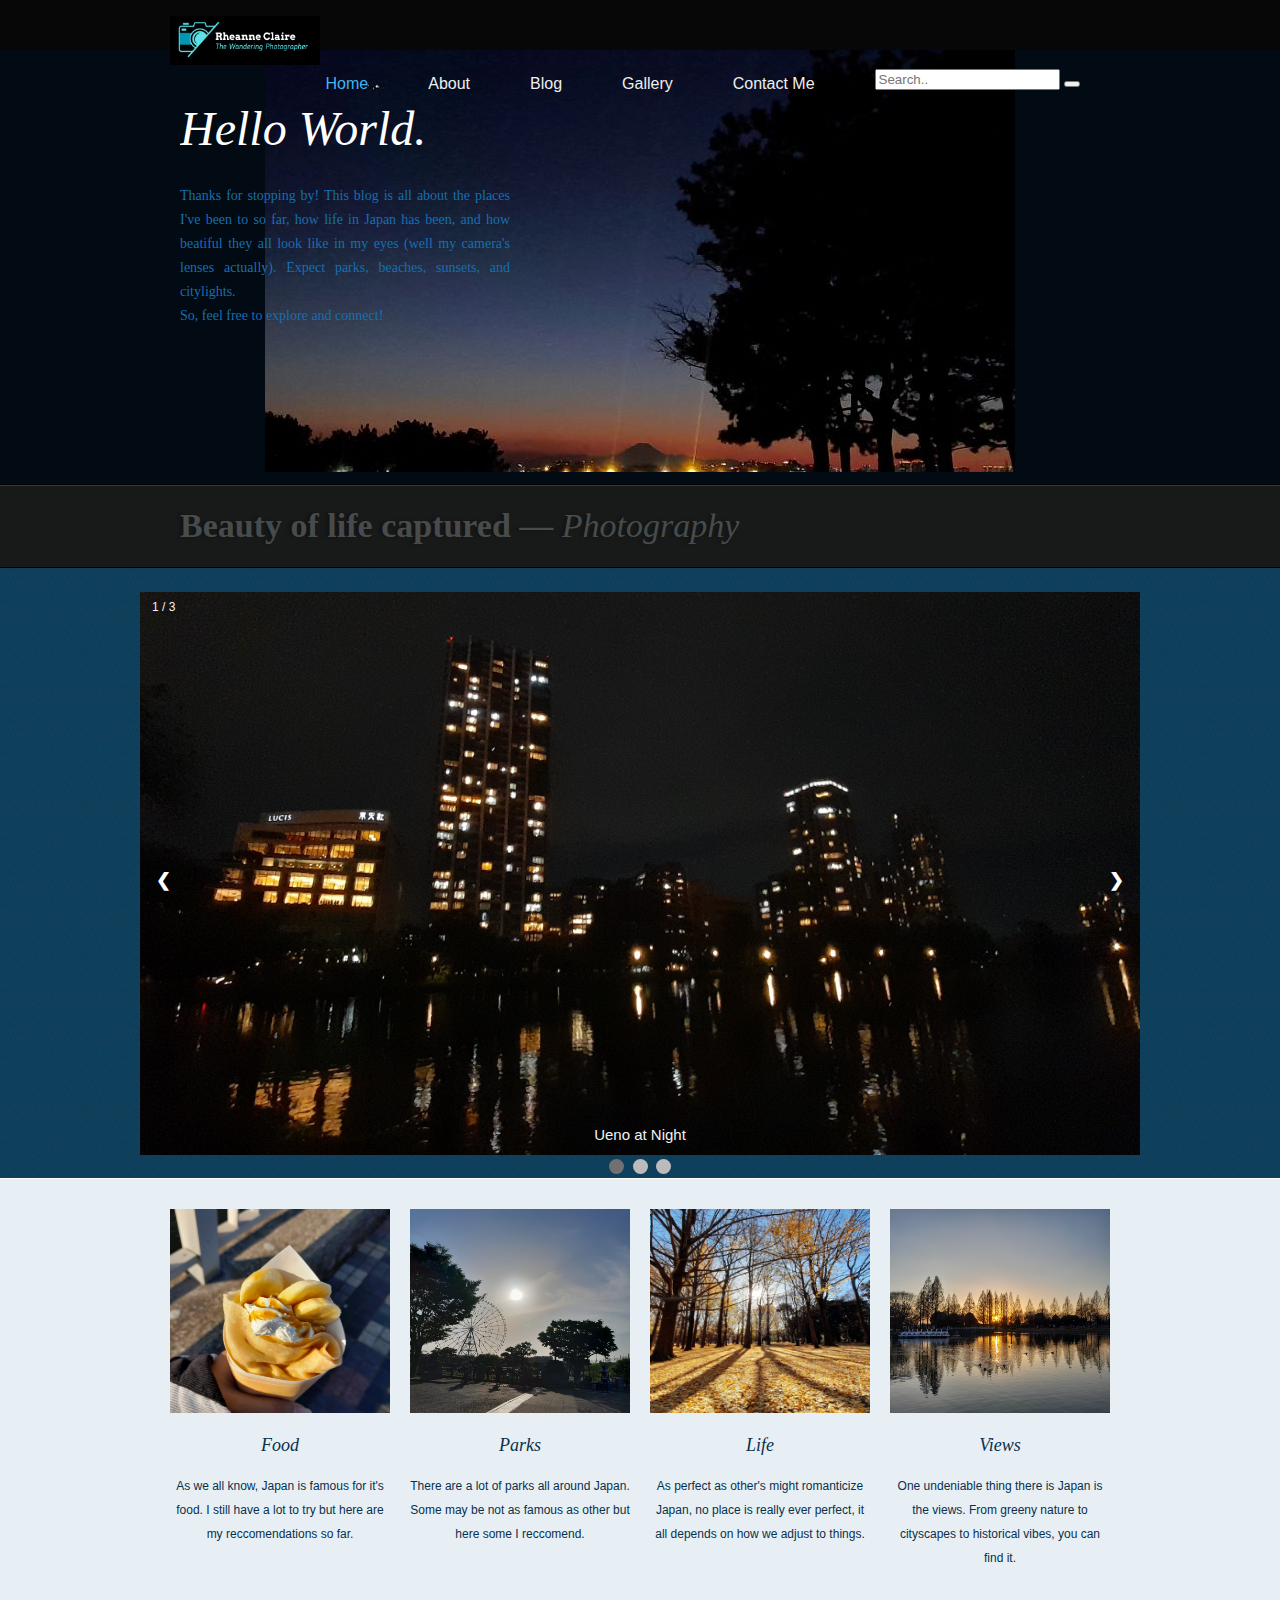
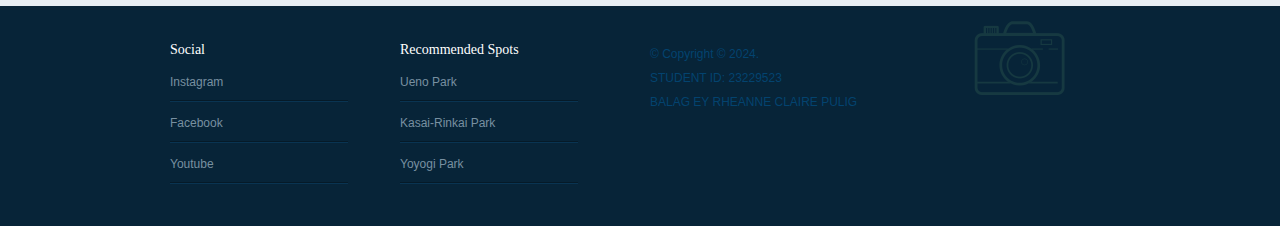
<file: index.html>
<!DOCTYPE html>
<!-- Website template by freewebsitetemplates.com -->
<html>
<head>
	<meta charset="UTF-8">
	<title>Getting Lost</title>
	<link rel="stylesheet" href="css/style.css" type="text/css">
</head>
<body>
	<div id="header">
		<div class="wrapper clearfix">
			<div id="logo">
				<a href="index.html"><img src="images/Rheanne Claire’s.png" rembg width=150 alt="LOGO"></a>
			</div>
			<ul id="navigation">
				<li class="selected">
					<a href="index.html">Home</a>
				</li>
				<li>
					<a href="about.html">About</a>
				</li>
				<li>
					<a href="blog.html">Blog</a>
				</li>
				<li>
					<a href="gallery.html">Gallery</a>
				</li>
				<li>
					<a href="contact.html">Contact Me</a>
				</li>
				<li>
					<div class="search-container">
						<form action="/action_page.php">
						  <input type="text" placeholder="Search.." name="search">
						  <button type="submit"><i class="fa fa-search"></i></button>
						</form>
				</li>
			</ul>
		</div>
	</div>
	<div id="contents">
		<div id="adbox">
			<div class="wrapper clearfix">
				<div class="info">
					<h1>Hello World.</h1>
					<p>
						Thanks for stopping by! This blog is all about the places I've been to so far, 
						how life in Japan has been, and how beatiful they all look like in my eyes (well my camera's lenses actually).
						Expect parks, beaches, sunsets, and citylights.
						<br>So, feel free to explore and connect!
					</p>
				</div>
			</div>
		
			<div class="highlight">
				<h2>Beauty of life captured — <i>Photography</i></h2>
			</div>
		</div>
		</div>
		<!-- Slideshow container -->
		<div class="slideshow-container">

			<!-- Full-width images with number and caption text -->
		
			<div class="mySlides fade">
			<div class="numbertext">1 / 3</div>
			<img src="images/img1.jpg" style="width:100%">
			<div class="text">Ueno at Night</div>
			</div>
		
			<div class="mySlides fade">
			<div class="numbertext">2 / 3</div>
			<img src="images/img2.jpg" style="width:100%">
			<div class="text">Odaiba at Night</div>
			</div>
			
			<div class="mySlides fade">
				<div class="numbertext">3 / 3</div>
				<img src="images/img3.jpg" style="width:100%">
				<div class="text">Night Market at Yoyogi</div>
				</div>

			<!-- Next and previous buttons -->
			<a class="prev" onclick="plusSlides(-1)">&#10094;</a>
			<a class="next" onclick="plusSlides(1)">&#10095;</a>
		</div>
		<!-- The dots/circles -->
		<div style="text-align:center">
			<span class="dot" onclick="currentSlide(1)"></span>
			<span class="dot" onclick="currentSlide(2)"></span>
			<span class="dot" onclick="currentSlide(3)"></span>
		</div>
		<script>
			let slideIndex = 1;
			showSlides(slideIndex);
			
			function plusSlides(n) {
			  showSlides(slideIndex += n);
			}
			
			function currentSlide(n) {
			  showSlides(slideIndex = n);
			}
			
			function showSlides(n) {
			  let i;
			  let slides = document.getElementsByClassName("mySlides");
			  let dots = document.getElementsByClassName("dot");
			  if (n > slides.length) {slideIndex = 1}    
			  if (n < 1) {slideIndex = slides.length}
			  for (i = 0; i < slides.length; i++) {
				slides[i].style.display = "none";  
			  }
			  for (i = 0; i < dots.length; i++) {
				dots[i].className = dots[i].className.replace(" active", "");
			  }
			  slides[slideIndex-1].style.display = "block";  
			  dots[slideIndex-1].className += " active";
			}
			</script>
	</div>
	<div id="footer">
		<ul id="featured" class="wrapper clearfix">
			<li>
				<img src="images/food.jpg" alt="Img" height="204" width="220">
				<h3><a href="blog.html">Food</a></h3>
				<p>
					As we all know, Japan is famous for it's food.
					I still have a lot to try but here are my reccomendations so far.
				</p>
			</li>
			<li>
				<img src="images/Parks.jpg" alt="Img" height="204" width="220">
				<h3><a href="blog.html">Parks</a></h3>
				<p>
					There are a lot of parks all around Japan.
					Some may be not as famous as other but here some I reccomend.
				</p>
			</li>
			<li>
				<img src="images/Life.jpg" alt="Img" height="204" width="220">
				<h3><a href="blog.html">Life</a></h3>
				<p>
					As perfect as other's might romanticize Japan, 
					no place is really ever perfect, it all depends on how we adjust to things.
				</p>
			</li>
			<li>
				<img src="images/views.jpg" alt="Img" height="204" width="220">
				<h3><a href="blog.html">Views</a></h3>
				<p>
					One undeniable thing there is Japan is the views. 
					From greeny nature to cityscapes to historical vibes, you can find it. 
				</p>
			</li>
		
		</ul>
		<div class="body">
			<div class="wrapper clearfix">
				<div id="links">
					<div>
						<h4>Social</h4>
						<ul>
							<li>
								<a href="https://www.instagram.com/meowreay/" target="_blank">Instagram</a>
							</li>
							<li>
								<a href="https://fb.watch/tgJExVsEM3/" target="_blank">Facebook</a>
							</li>
							<li>
								<a href="https://youtu.be/dQw4w9WgXcQ?si=qfl1eKrMpY0EXglb" target="_blank">Youtube</a>
							</li>
						</ul>
					</div>
					<div>
						<h4>Recommended Spots</h4>
						<ul>
							<li>
								<a href="ueno.html">Ueno Park</a>
							</li>
							<li>
								<a href="kasai.html">Kasai-Rinkai Park</a>
							</li>
							<li>
								<a href="yoyogi.html">Yoyogi Park</a>
							</li>
						</ul>
					</div>
				</div>
				<p class="footnote">
					© Copyright © 2024.
					<br>STUDENT ID: 23229523
					<br>BALAG EY RHEANNE CLAIRE PULIG
				</p>
			</div>
		</div>
	</div>
</body>
</html>
</file>
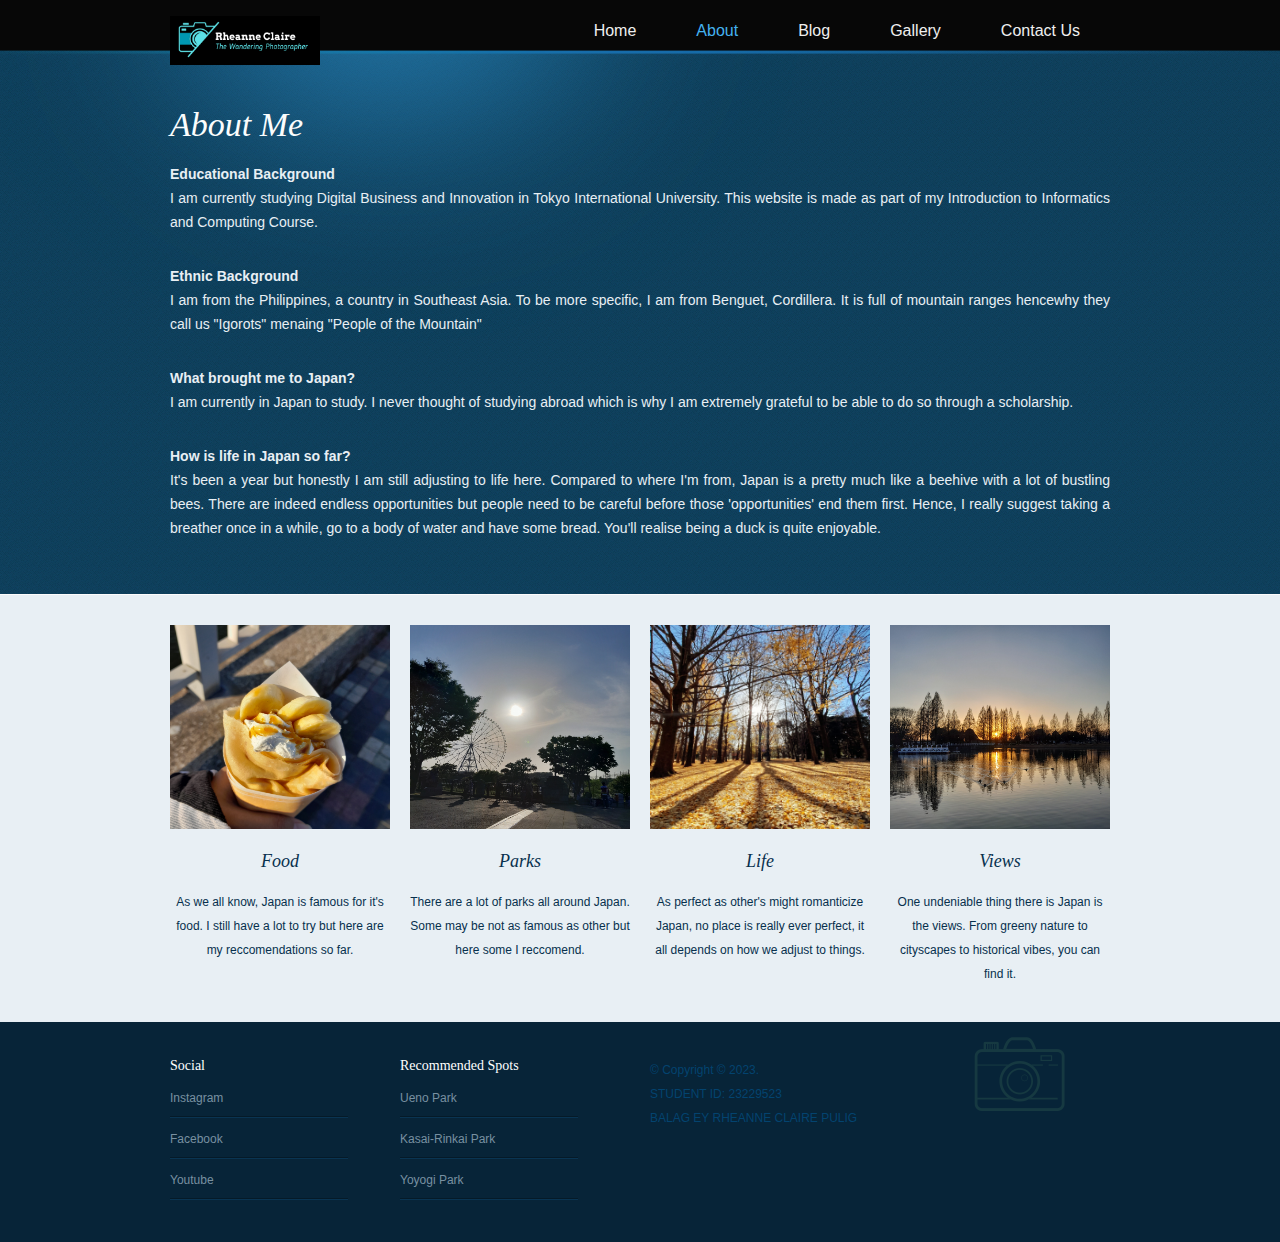
<file: about.html>
<!DOCTYPE html>
<!-- Website template by freewebsitetemplates.com -->
<html>
<head>
	<meta charset="UTF-8">
	<title>About-Getting Lost</title>
	<link rel="stylesheet" href="css/style.css" type="text/css">
</head>
<body>
	<div id="header">
		<div class="wrapper clearfix">
			<div id="logo">
				<a href="index.html"><img src="images/Rheanne Claire’s.png" width=150 alt="LOGO"></a>
			</div>
			<ul id="navigation">
				<li>
					<a href="index.html">Home</a>
				</li>
				<li class="selected">
					<a href="about.html">About</a>
				</li>
				<li>
					<a href="blog.html">Blog</a>
				</li>
				<li>
					<a href="gallery.html">Gallery</a>
				</li>
				<li>
					<a href="contact.html">Contact Us</a>
				</li>
			</ul>
		</div>
	</div>
	<div id="contents">
		<div class="wrapper clearfix">
			<div id="sidebar">
			</div>
			<div class="main">
				<h1>About Me</h1>
				<p>
					<b>Educational Background</b>
					I am currently studying Digital Business and Innovation in Tokyo International University.
                    This website is made as part of my Introduction to Informatics and Computing Course.
				</p>
				<p>
					<b>Ethnic Background</b> 
					I am from the Philippines, a country in Southeast Asia. 
					To be more specific, I am from Benguet, Cordillera. 
					It is full of mountain ranges hencewhy they call us "Igorots" menaing "People of the Mountain"
				</p>
				<p>
					<b>What brought me to Japan?</b> 
					I am currently in Japan to study. 
					I never thought of studying abroad which is why I am extremely grateful to be able to do so through a scholarship.
				</p>
				<p>
					<b>How is life in Japan so far?</b> 
					It's been a year but honestly I am still adjusting to life here.
					Compared to where I'm from, Japan is a pretty much like a beehive with a lot of bustling bees.
					There are indeed endless opportunities but people need to be careful before those 'opportunities' end them first.
					Hence, I really suggest taking a breather once in a while, go to a body of water and have some bread.
					You'll realise being a duck is quite enjoyable.
				</p>
			</div>
		</div>
	</div>
	<div id="footer">
		<ul id="featured" class="wrapper clearfix">
			<li>
				<li>
					<img src="images/food.jpg" alt="Img" height="204" width="220">
					<h3><a href="blog.html">Food</a></h3>
					<p>
						As we all know, Japan is famous for it's food.
						I still have a lot to try but here are my reccomendations so far.
					</p>
				</li>
				<li>
					<img src="images/Parks.jpg" alt="Img" height="204" width="220">
					<h3><a href="blog.html">Parks</a></h3>
					<p>
						There are a lot of parks all around Japan.
						Some may be not as famous as other but here some I reccomend.
					</p>
				</li>
				<li>
					<img src="images/Life.jpg" alt="Img" height="204" width="220">
					<h3><a href="blog.html">Life</a></h3>
					<p>
						As perfect as other's might romanticize Japan, 
						no place is really ever perfect, it all depends on how we adjust to things.
					</p>
				<li>
					<img src="images/views.jpg" alt="Img" height="204" width="220">
					<h3><a href="blog.html">Views</a></h3>
					<p>
						One undeniable thing there is Japan is the views. 
						From greeny nature to cityscapes to historical vibes, you can find it. 
					</p>
				</li>
			</li>
		</ul>
		<div class="body">
			<div class="wrapper clearfix">
				<div id="links">
					<div>
						<h4>Social</h4>
						<ul>
							<li>
								<a href="https://www.instagram.com/meowreay/" target="_blank">Instagram</a>
							</li>
							<li>
								<a href="https://fb.watch/tgJExVsEM3/" target="_blank">Facebook</a>
							</li>
							<li>
								<a href="https://youtu.be/dQw4w9WgXcQ?si=qfl1eKrMpY0EXglb" target="_blank">Youtube</a>
							</li>
						</ul>
					</div>
					<div>
						<h4>Recommended Spots</h4>
						<ul>
							<li>
								<a href="ueno.html">Ueno Park</a>
							</li>
							<li>
								<a href="kasai.html">Kasai-Rinkai Park</a>
							</li>
							<li>
								<a href="yoyogi.html">Yoyogi Park</a>
							</li>
						</ul>
					</div>
				</div>
				<p class="footnote">
					© Copyright © 2023.
					<br>STUDENT ID: 23229523
					<br>BALAG EY RHEANNE CLAIRE PULIG
				</p>
			</div>
		</div>
	</div>
</body>
</html>
</file>
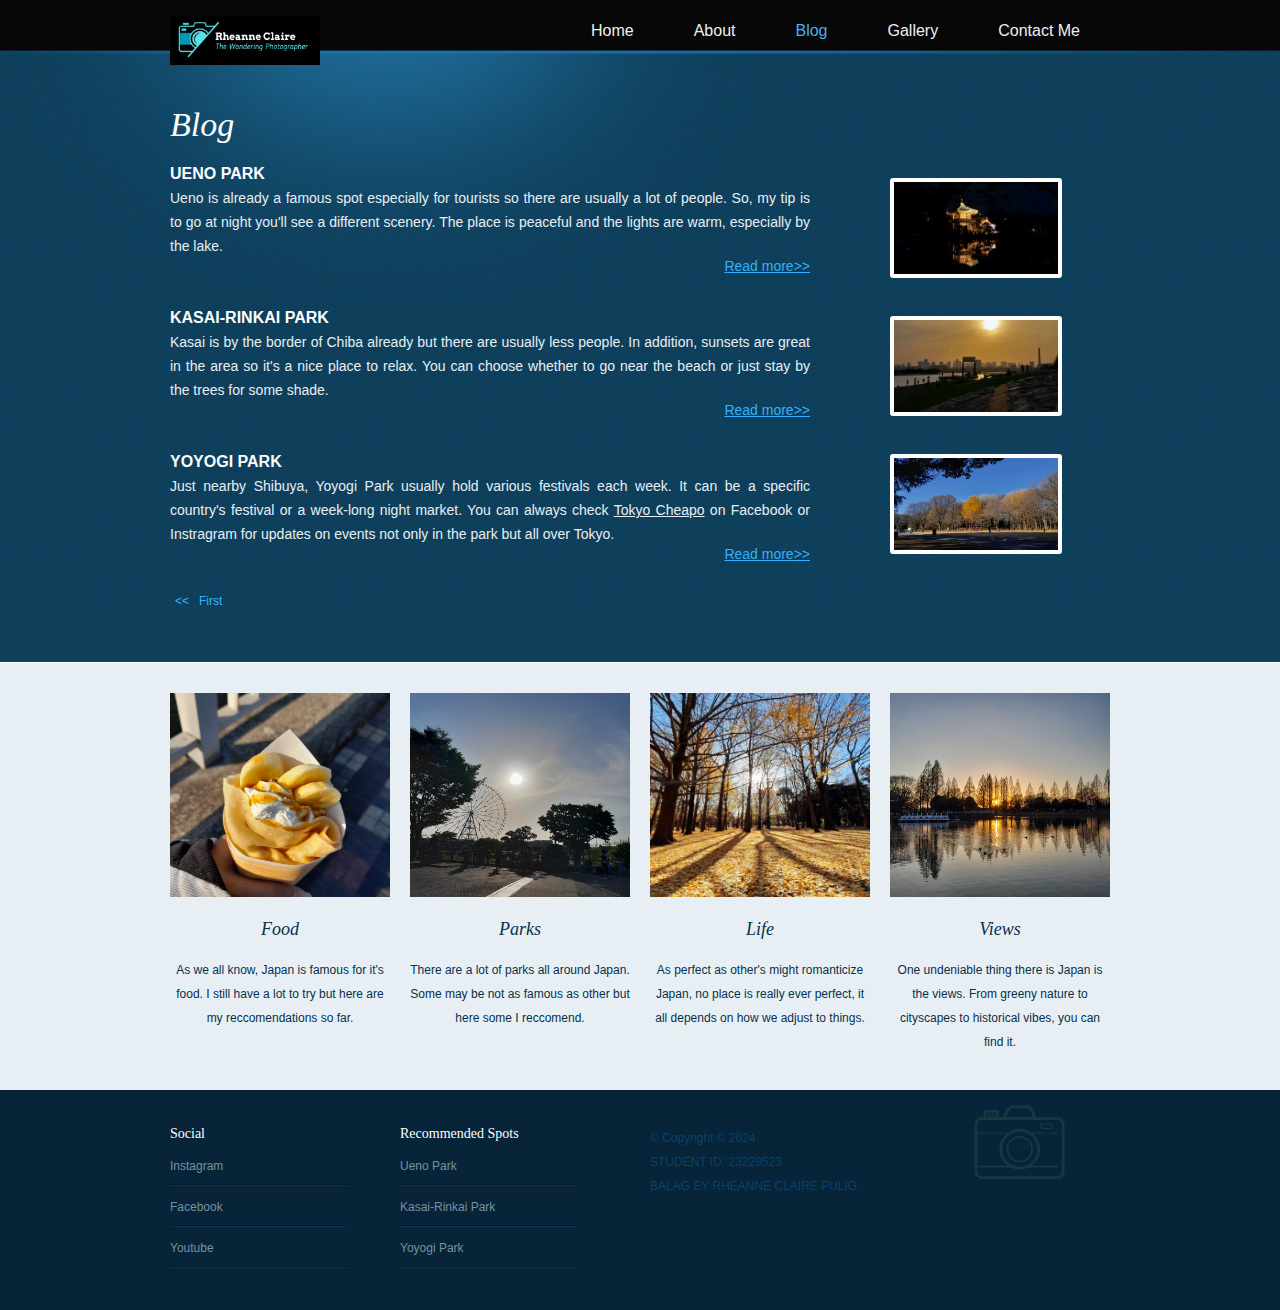
<file: blog.html>
<!DOCTYPE html>
<!-- Website template by freewebsitetemplates.com -->
<html>
<head>
	<meta charset="UTF-8">
	<title>Blog - Getting Lost</title>
	<link rel="stylesheet" href="css/style.css" type="text/css">
</head>
<body>
	<div id="header">
		<div class="wrapper clearfix">
			<div id="logo">
				<a href="index.html"><img src="images/Rheanne Claire’s.png" width=150 alt="LOGO"></a>
			</div>
			<ul id="navigation">
				<li>
					<a href="index.html">Home</a>
				</li>
				<li>
					<a href="about.html">About</a>
				</li>
				<li class="selected">
					<a href="blog.html">Blog</a>
				</li>
				<li>
					<a href="gallery.html">Gallery</a>
				</li>
				<li>
					<a href="contact.html">Contact Me</a>
				</li>
			</ul>
		</div>
	</div>
	<div id="contents">
		<div class="wrapper clearfix">
			<div id="sidebar">
				<br> <br> <br><br>
				<ul>
					<li>
						<a href="ueno.html"><img src="images/ueno.jpg" alt="Img" height="100"></a>
					</li>
					<br>
					<li>
						<a href="kasai.html"></a><img src="images/kasai.jpg" alt="Img" height="100"></a>
					</li>
					<br>
					<li>
						<a href="yoyogi.html"><img src="images/yoyogi.jpg" alt="Img" height="100"></a>
					</li>
				</ul>
				
			</div>
			<div class="main">
				<h1>Blog</h1>
				<ul class="list">
					<li>
						
						<h4>Ueno Park</h4>
						<p>
							Ueno is already a famous spot especially for tourists so there are usually a lot of people. 
							So, my tip is to go at night you'll see a different scenery. 
							The place is peaceful and the lights are warm, especially by the lake.
						</p>
						<a href="ueno.html" class="more">Read more&gt;&gt;</a>
					</li>
					<li>
						
						<h4>Kasai-Rinkai Park</h4>
						<p>
							Kasai is by the border of Chiba already but there are usually less people.
							In addition, sunsets are great in the area so it's a nice place to relax. 
							You can choose whether to go near the beach or just stay by the trees for some shade.
						</p>
						<a href="kasai.html" class="more">Read more&gt;&gt;</a>
					</li>
					<li>
						
						<h4>Yoyogi Park</h4>
						<p>
							Just nearby Shibuya, Yoyogi Park usually hold various festivals each week. 
							It can be a specific country's festival or a week-long night market.
							You can always check <a href="https://tokyocheapo.com/" target="_blank">Tokyo Cheapo</a> on Facebook or Instragram for updates on events not only in the park but all over Tokyo.
						</p>
						<a href="yoyogi.html" class="more">Read more&gt;&gt;</a>
					</li>
				</ul>
				<ul class="pagination">
					<li>
						<a href="blog.html">&lt;&lt;</a>
					</li>
					<li>
						<a href="blog.html">First</a>
					</li>
					
				</ul>
				<!-- /.pagination -->
			</div>
		</div>
	</div>
	<div id="footer">
		<ul id="featured" class="wrapper clearfix">
			<li>
				
				<img src="images/food.jpg" alt="Img" height="204" width="220">
					<h3><a href="blog.html">Food</a></h3>
					<p>
						As we all know, Japan is famous for it's food.
						I still have a lot to try but here are my reccomendations so far.
					</p>
				</li>
				<li>
					<img src="images/Parks.jpg" alt="Img" height="204" width="220">
					<h3><a href="blog.html">Parks</a></h3>
					<p>
						There are a lot of parks all around Japan.
						Some may be not as famous as other but here some I reccomend.
					</p>
			</li>
			<li>
				<img src="images/Life.jpg" alt="Img" height="204" width="220">
					<h3><a href="blog.html">Life</a></h3>
					<p>
						As perfect as other's might romanticize Japan, 
						no place is really ever perfect, it all depends on how we adjust to things.
					</p>
				<li>
					<img src="images/views.jpg" alt="Img" height="204" width="220">
					<h3><a href="blog.html">Views</a></h3>
					<p>
						One undeniable thing there is Japan is the views. 
						From greeny nature to cityscapes to historical vibes, you can find it. 
					</p>
			</li>
		</ul>
		<div class="body">
			<div class="wrapper clearfix">
				<div id="links">
					<div>
						<h4>Social</h4>
						<ul>
							<li>
								<a href="https://www.instagram.com/meowreay/" target="_blank">Instagram</a>
							</li>
							<li>
								<a href="https://fb.watch/tgJExVsEM3/" target="_blank">Facebook</a>
							</li>
							<li>
								<a href="https://youtu.be/dQw4w9WgXcQ?si=qfl1eKrMpY0EXglb" target="_blank">Youtube</a>
							</li>
						</ul>
					</div>
					<div>
						<h4>Recommended Spots</h4>
						<ul>
							<li>
								<a href="ueno.html">Ueno Park</a>
							</li>
							<li>
								<a href="kasai.html">Kasai-Rinkai Park</a>
							</li>
							<li>
								<a href="yoyogi.html">Yoyogi Park</a>
							</li>
						</ul>
					</div>
				</div>
				<p class="footnote">
					© Copyright © 2024.
					<br>STUDENT ID: 23229523
					<br>BALAG EY RHEANNE CLAIRE PULIG
				</p>
			</div>
		</div>
	</div>
</body>
</html>
</file>
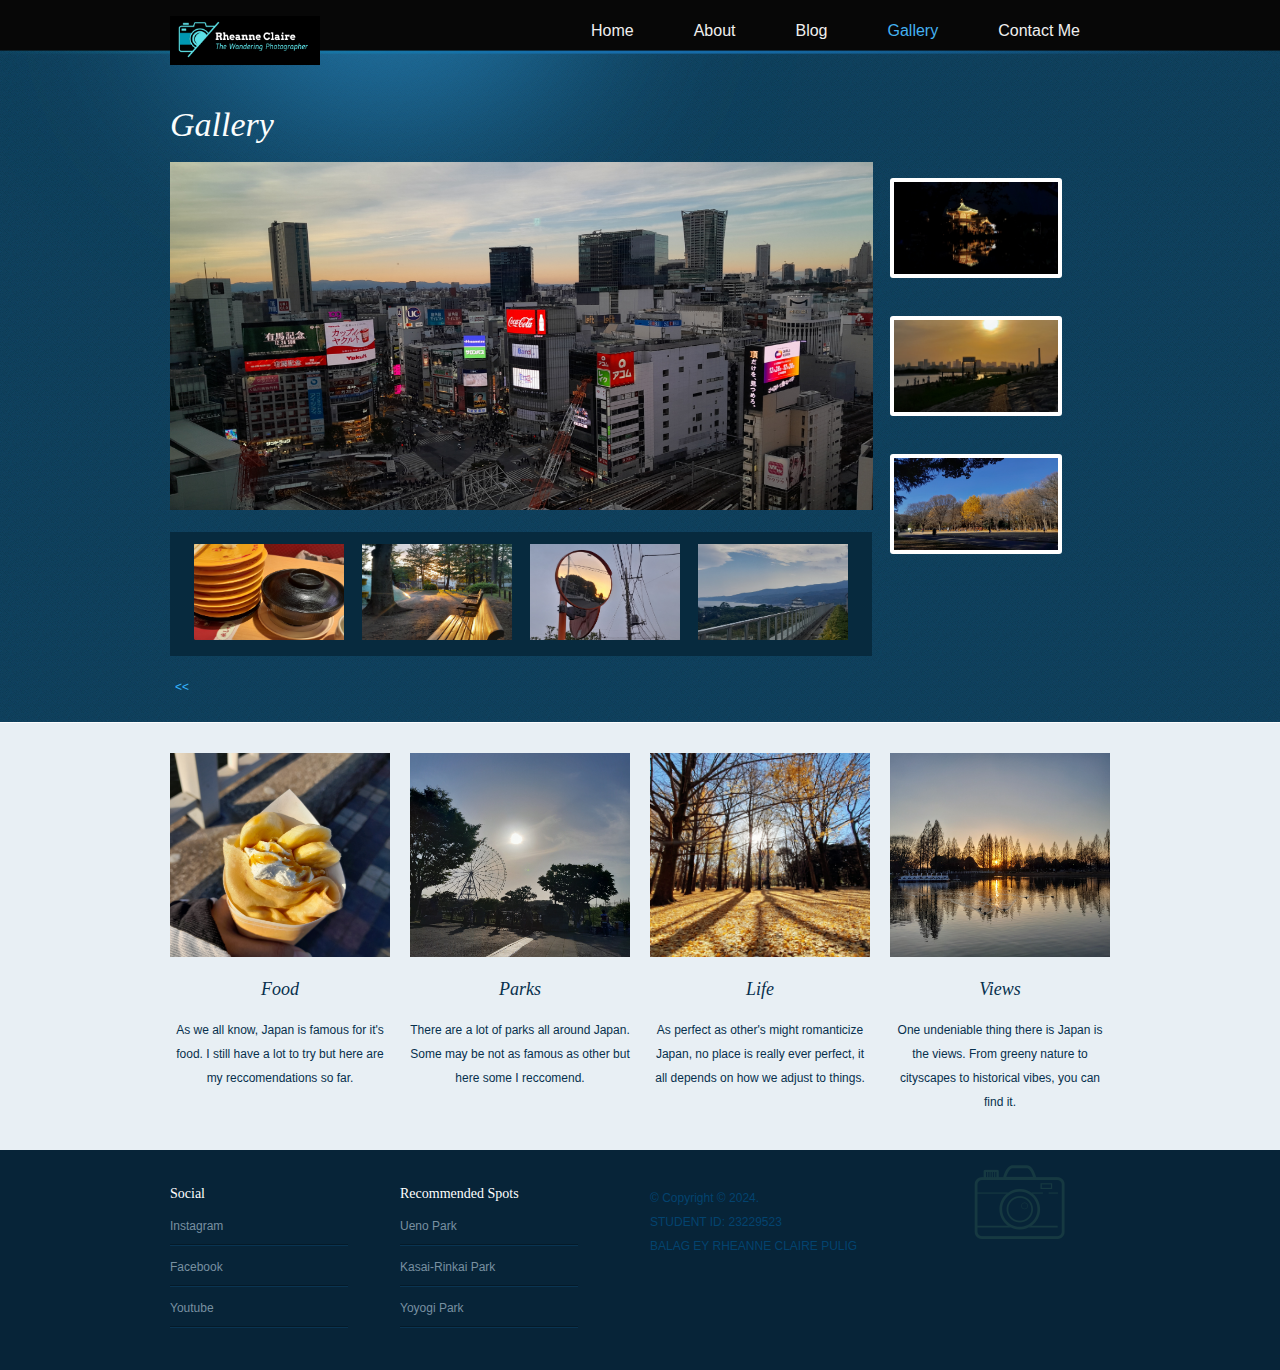
<file: gallery.html>
<!DOCTYPE html>
<!-- Website template by freewebsitetemplates.com -->
<html>
<head>
	<meta charset="UTF-8">
	<title>Gallery - Getting Lost</title>
	<link rel="stylesheet" href="css/style.css" type="text/css">
</head>
<body>
	<div id="header">
		<div class="wrapper clearfix">
			<div id="logo">
				<a href="index.html"><img src="images/Rheanne Claire’s.png" width=150 alt="LOGO"></a>
			</div>
			<ul id="navigation">
				<li>
					<a href="index.html">Home</a>
				</li>
				<li>
					<a href="about.html">About</a>
				</li>
				<li>
					<a href="blog.html">Blog</a>
				</li>
				<li class="selected">
					<a href="gallery.html">Gallery</a>
				</li>
				<li>
					<a href="contact.html">Contact Me</a>
				</li>
			</ul>
		</div>
	</div>
	<div id="contents">
		<div id="gallery" class="wrapper clearfix">
			<div id="sidebar">
				<ul>
					<br> <br> <br><br>
					<li>
						<a href="ueno.html"><img src="images/ueno.jpg" alt="Img" height="100"></a>
					</li>
					<br>
					<li>
						<a href="kasai.html"></a><img src="images/kasai.jpg" alt="Img" height="100"></a>
					</li>
					<br>
					<li>
						<a href="yoyogi.html"><img src="images/yoyogi.jpg" alt="Img" height="100"></a>
					</li>
				</ul>
			</div>
			<div class="main">
				<h1>Gallery</h1>
				<div class="photos">
					<div class="viewer">
						<img src="images/shibuya.jpg" alt="Img" height="348" width="703">
					</div>
					<ul>
						<li>
							<a href="gallery.html"><img src="images/food2.jpg" alt="Img" height="96" width="150"><span class="cover"></span></a>
						</li>
						<li>
							<a href="gallery.html"><img src="images/park1.jpg" alt="Img" height="96" width="150"><span class="cover"></span></a>
						</li>
						<li>
							<a href="gallery.html"><img src="images/life1.jpg" alt="Img" height="96" width="150"><span class="cover"></span></a>
						</li>
						<li>
							<a href="gallery.html"><img src="images/views1.jpg" alt="Img" height="96" width="150"><span class="cover"></span></a>
						</li>
					</ul>
				</div>
				<ul class="pagination">
					<li>
						<a href="gallery.html">&lt;&lt;</a>
				
				</ul>
				<!-- /.pagination -->
			</div>
		</div>
	</div>
	<div id="footer">
		<ul id="featured" class="wrapper clearfix">
			<li>
				<li>
					<img src="images/food.jpg" alt="Img" height="204" width="220">
					<h3><a href="blog.html">Food</a></h3>
					<p>
						As we all know, Japan is famous for it's food.
						I still have a lot to try but here are my reccomendations so far.
					</p>
				</li>
				<li>
					<img src="images/Parks.jpg" alt="Img" height="204" width="220">
					<h3><a href="blog.html">Parks</a></h3>
					<p>
						There are a lot of parks all around Japan.
						Some may be not as famous as other but here some I reccomend.
					</p>
				</li>
				<li>
					<img src="images/Life.jpg" alt="Img" height="204" width="220">
					<h3><a href="blog.html">Life</a></h3>
					<p>
						As perfect as other's might romanticize Japan, 
						no place is really ever perfect, it all depends on how we adjust to things.
					</p>
				</li>
				<li>
					<img src="images/views.jpg" alt="Img" height="204" width="220">
					<h3><a href="blog.html">Views</a></h3>
					<p>
						One undeniable thing there is Japan is the views. 
						From greeny nature to cityscapes to historical vibes, you can find it. 
					</p>
				</li>
		</ul>
		<div class="body">
			<div class="wrapper clearfix">
				<div id="links">
					<div>
						<h4>Social</h4>
						<ul>
							<li>
								<a href="https://www.instagram.com/meowreay/" target="_blank">Instagram</a>
							</li>
							<li>
								<a href="https://fb.watch/tgJExVsEM3/" target="_blank">Facebook</a>
							</li>
							<li>
								<a href="https://youtu.be/dQw4w9WgXcQ?si=qfl1eKrMpY0EXglb" target="_blank">Youtube</a>
							</li>
						</ul>
					</div>
					<div>
						<h4>Recommended Spots</h4>
						<ul>
							<li>
								<a href="ueno.html">Ueno Park</a>
							</li>
							<li>
								<a href="kasai.html">Kasai-Rinkai Park</a>
							</li>
							<li>
								<a href="yoyogi.html">Yoyogi Park</a>
							</li>
						</ul>
					</div>
				</div>
				<p class="footnote">
					© Copyright © 2024.
					<br>STUDENT ID: 23229523
					<br>BALAG EY RHEANNE CLAIRE PULIG
				</p>
			</div>
		</div>
	</div>
</body>
</html>
</file>
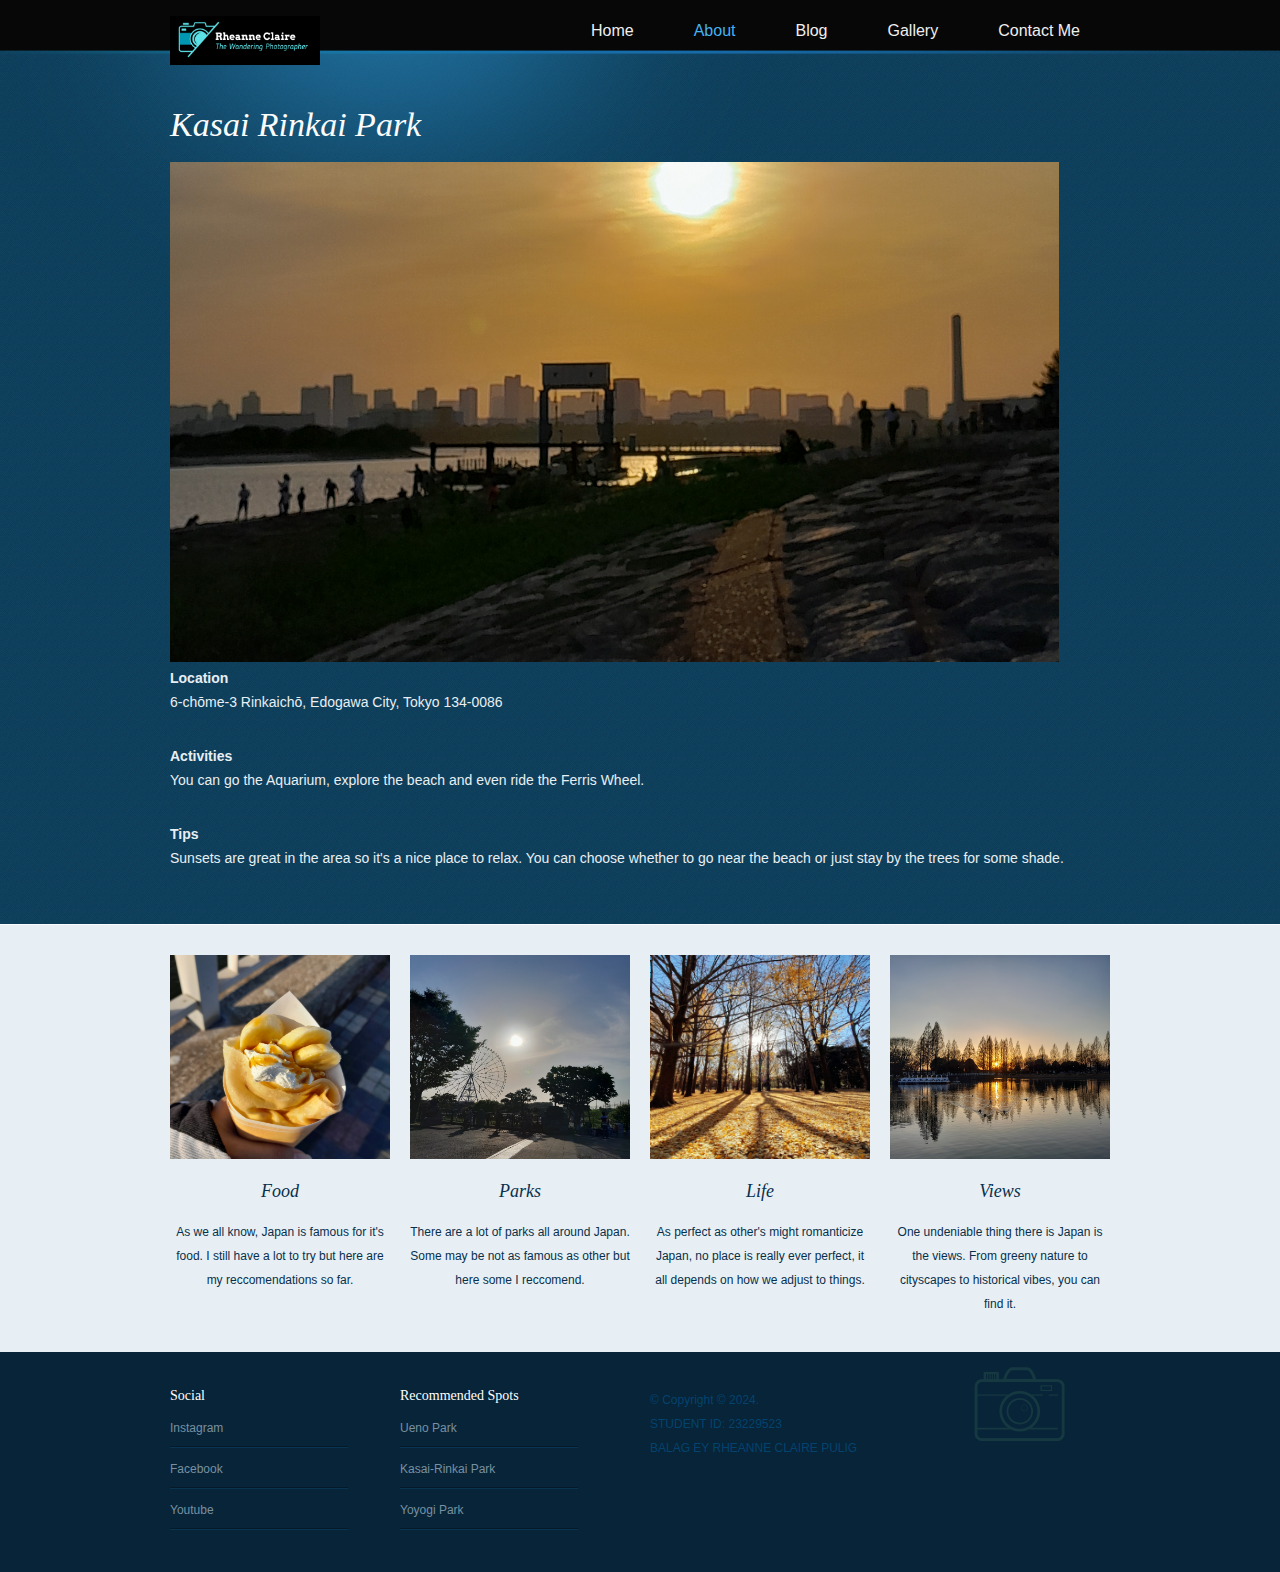
<file: kasai.html>
<!DOCTYPE html>
<!-- Website template by freewebsitetemplates.com -->
<html>
<head>
	<meta charset="UTF-8">
	<title>Kasai </title>
	<link rel="stylesheet" href="css/style.css" type="text/css">
</head>
<body>
    <div id="header">
		<div class="wrapper clearfix">
			<div id="logo">
				<a href="index.html"><img src="images/Rheanne Claire’s.png" width=150 alt="LOGO"></a>
			</div>
			<ul id="navigation">
				<li>
					<a href="index.html">Home</a>
				</li>
				<li class="selected">
					<a href="about.html">About</a>
				</li>
				<li>
					<a href="blog.html">Blog</a>
				</li>
				<li>
					<a href="gallery.html">Gallery</a>
				</li>
				<li>
					<a href="contact.html">Contact Me</a>
				</li>
			</ul>
		</div>
	</div>
	<div id="contents">
		<div class="wrapper clearfix">
			<div id="sidebar">
			</div>
			<div class="main">
				<h1>Kasai Rinkai Park</h1>
                <img src="images/kasai.jpg" alt="Img" height="500">
				<p>
					<b>Location</b>
					6-chōme-3 Rinkaichō, Edogawa City, Tokyo 134-0086
				</p>
				<p>
					<b>Activities</b> 
					You can go the Aquarium, explore the beach and even ride the Ferris Wheel.
				</p>
				<p>
					<b>Tips</b> 
					Sunsets are great in the area so it's a nice place to relax. 
					You can choose whether to go near the beach or just stay by the trees for some shade. 
				</p>
			</div>
		</div>
	</div>
	<div id="footer">
		<ul id="featured" class="wrapper clearfix">
			<li>
				<li>
					<img src="images/food.jpg" alt="Img" height="204" width="220">
					<h3><a href="blog.html">Food</a></h3>
					<p>
						As we all know, Japan is famous for it's food.
						I still have a lot to try but here are my reccomendations so far.
					</p>
				</li>
				<li>
					<img src="images/Parks.jpg" alt="Img" height="204" width="220">
					<h3><a href="blog.html">Parks</a></h3>
					<p>
						There are a lot of parks all around Japan.
						Some may be not as famous as other but here some I reccomend.
					</p>
				</li>
				<li>
					<img src="images/Life.jpg" alt="Img" height="204" width="220">
					<h3><a href="blog.html">Life</a></h3>
					<p>
						As perfect as other's might romanticize Japan, 
						no place is really ever perfect, it all depends on how we adjust to things.
					</p>
				<li>
					<img src="images/views.jpg" alt="Img" height="204" width="220">
					<h3><a href="blog.html">Views</a></h3>
					<p>
						One undeniable thing there is Japan is the views. 
						From greeny nature to cityscapes to historical vibes, you can find it. 
					</p>
				</li>
			</li>
		</ul>
		<div class="body">
			<div class="wrapper clearfix">
				<div id="links">
					<div>
						<h4>Social</h4>
						<ul>
							<li>
								<a href="https://www.instagram.com/meowreay/" target="_blank">Instagram</a>
							</li>
							<li>
								<a href="https://fb.watch/tgJExVsEM3/" target="_blank">Facebook</a>
							</li>
							<li>
								<a href="https://youtu.be/dQw4w9WgXcQ?si=qfl1eKrMpY0EXglb" target="_blank">Youtube</a>
							</li>
						</ul>
					</div>
					<div>
						<h4>Recommended Spots</h4>
						<ul>
							<li>
								<a href="ueno.html">Ueno Park</a>
							</li>
							<li>
								<a href="kasai.html">Kasai-Rinkai Park</a>
							</li>
							<li>
								<a href="yoyogi.html">Yoyogi Park</a>
							</li>
						</ul>
					</div>
				</div>
				<p class="footnote">
					© Copyright © 2024.
					<br>STUDENT ID: 23229523
					<br>BALAG EY RHEANNE CLAIRE PULIG
				</p>
			</div>
		</div>
	</div>
</body>
</html>
</file>
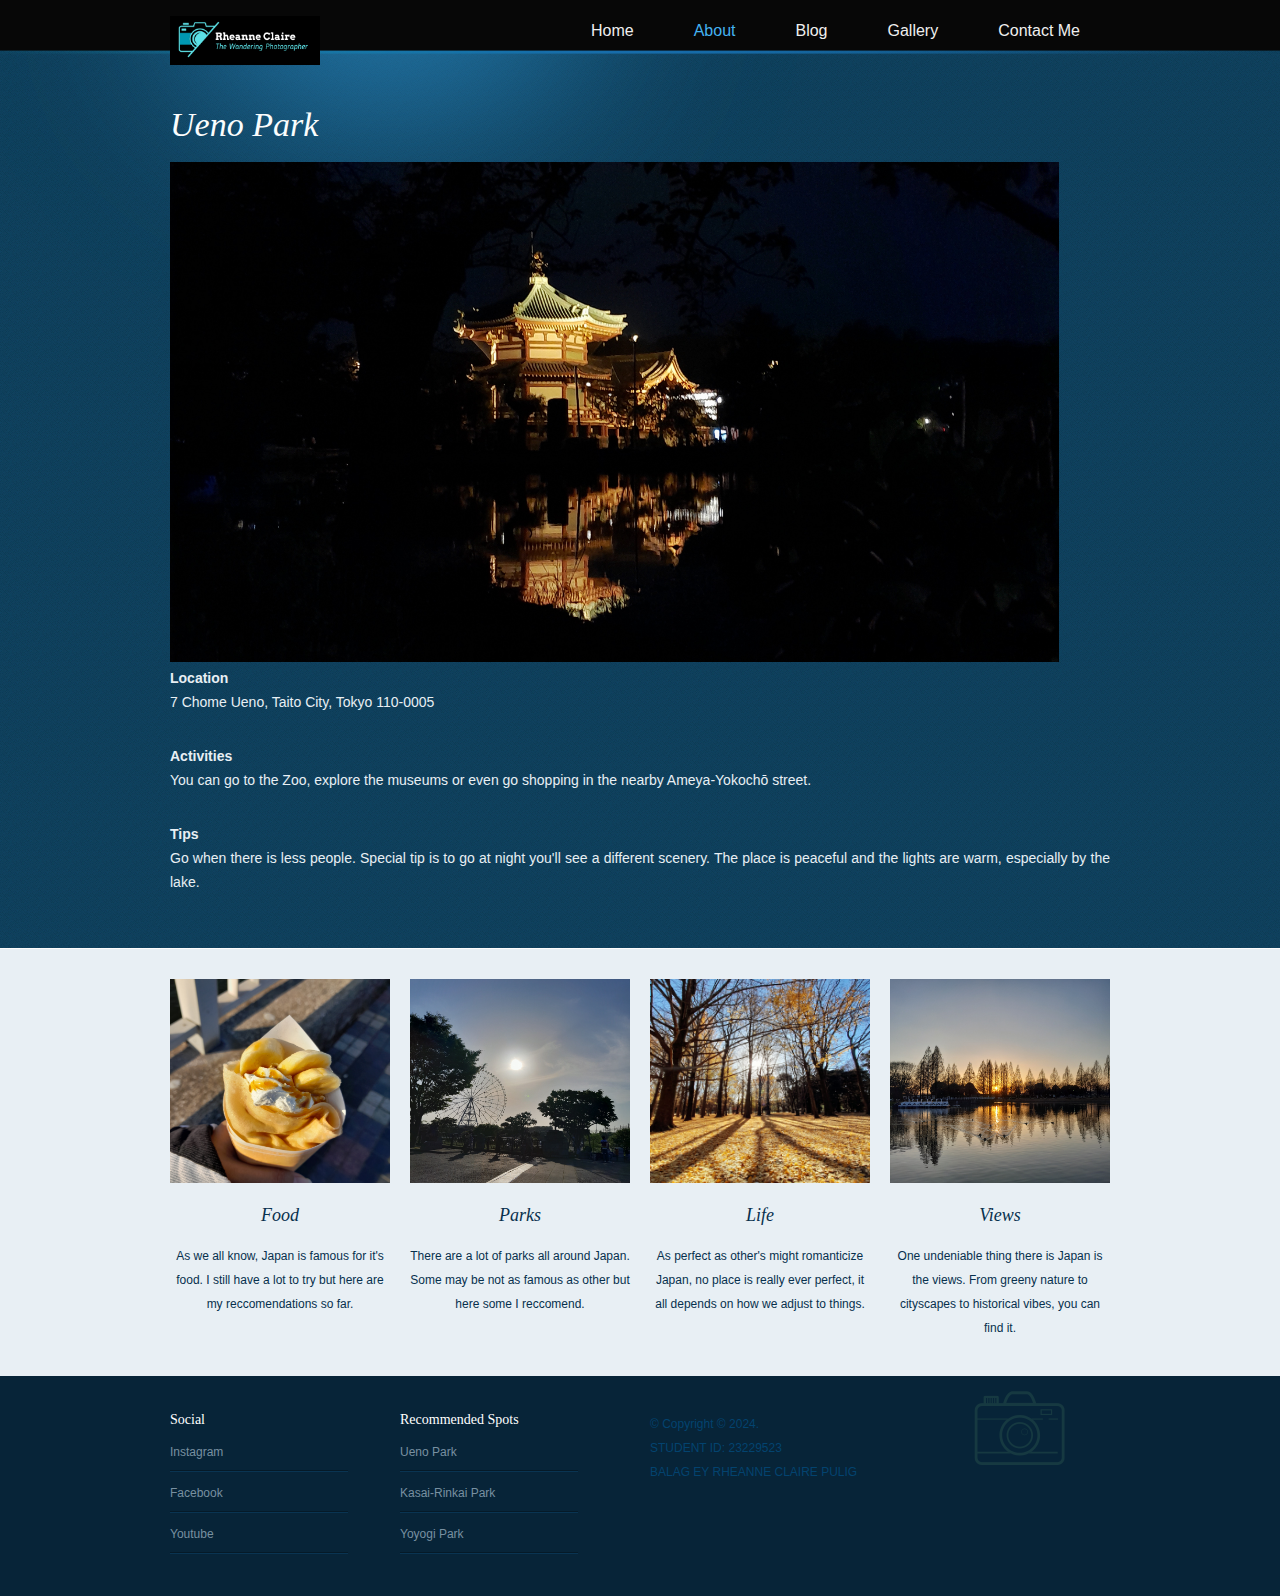
<file: ueno.html>
<!DOCTYPE html>
<!-- Website template by freewebsitetemplates.com -->
<html>
<head>
	<meta charset="UTF-8">
	<title>Ueno </title>
	<link rel="stylesheet" href="css/style.css" type="text/css">
</head>
<body>
    <div id="header">
		<div class="wrapper clearfix">
			<div id="logo">
				<a href="index.html"><img src="images/Rheanne Claire’s.png" width=150 alt="LOGO"></a>
			</div>
			<ul id="navigation">
				<li>
					<a href="index.html">Home</a>
				</li>
				<li class="selected">
					<a href="about.html">About</a>
				</li>
				<li>
					<a href="blog.html">Blog</a>
				</li>
				<li>
					<a href="gallery.html">Gallery</a>
				</li>
				<li>
					<a href="contact.html">Contact Me</a>
				</li>
			</ul>
		</div>
	</div>
	<div id="contents">
		<div class="wrapper clearfix">
			<div id="sidebar">
			</div>
			<div class="main">
				<h1>Ueno Park</h1>
                <img src="images/ueno.jpg" alt="Img" height="500">
				<p>
					<b>Location</b>
					7 Chome Ueno, Taito City, Tokyo 110-0005
				</p>
				<p>
					<b>Activities</b> 
					You can go to the Zoo, explore the museums or even go shopping in the nearby Ameya-Yokochō street.
				</p>
				<p>
					<b>Tips</b> 
					Go when there is less people. 
                    Special tip is to go at night you'll see a different scenery.
                    The place is peaceful and the lights are warm, especially by the lake.
				</p>
			</div>
		</div>
	</div>
	<div id="footer">
		<ul id="featured" class="wrapper clearfix">
			<li>
				<li>
					<img src="images/food.jpg" alt="Img" height="204" width="220">
					<h3><a href="blog.html">Food</a></h3>
					<p>
						As we all know, Japan is famous for it's food.
						I still have a lot to try but here are my reccomendations so far.
					</p>
				</li>
				<li>
					<img src="images/Parks.jpg" alt="Img" height="204" width="220">
					<h3><a href="blog.html">Parks</a></h3>
					<p>
						There are a lot of parks all around Japan.
						Some may be not as famous as other but here some I reccomend.
					</p>
				</li>
				<li>
					<img src="images/Life.jpg" alt="Img" height="204" width="220">
					<h3><a href="blog.html">Life</a></h3>
					<p>
						As perfect as other's might romanticize Japan, 
						no place is really ever perfect, it all depends on how we adjust to things.
					</p>
				<li>
					<img src="images/views.jpg" alt="Img" height="204" width="220">
					<h3><a href="blog.html">Views</a></h3>
					<p>
						One undeniable thing there is Japan is the views. 
						From greeny nature to cityscapes to historical vibes, you can find it. 
					</p>
				</li>
			</li>
		</ul>
		<div class="body">
			<div class="wrapper clearfix">
				<div id="links">
					<div>
						<h4>Social</h4>
						<ul>
							<li>
								<a href="https://www.instagram.com/meowreay/" target="_blank">Instagram</a>
							</li>
							<li>
								<a href="https://fb.watch/tgJExVsEM3/" target="_blank">Facebook</a>
							</li>
							<li>
								<a href="https://youtu.be/dQw4w9WgXcQ?si=qfl1eKrMpY0EXglb" target="_blank">Youtube</a>
							</li>
						</ul>
					</div>
					<div>
						<h4>Recommended Spots</h4>
						<ul>
							<li>
								<a href="ueno.html">Ueno Park</a>
							</li>
							<li>
								<a href="kasai.html">Kasai-Rinkai Park</a>
							</li>
							<li>
								<a href="yoyogi.html">Yoyogi Park</a>
							</li>
						</ul>
					</div>
				</div>
				<p class="footnote">
					© Copyright © 2024.
					<br>STUDENT ID: 23229523
					<br>BALAG EY RHEANNE CLAIRE PULIG
				</p>
			</div>
		</div>
	</div>
</body>
</html>
</file>
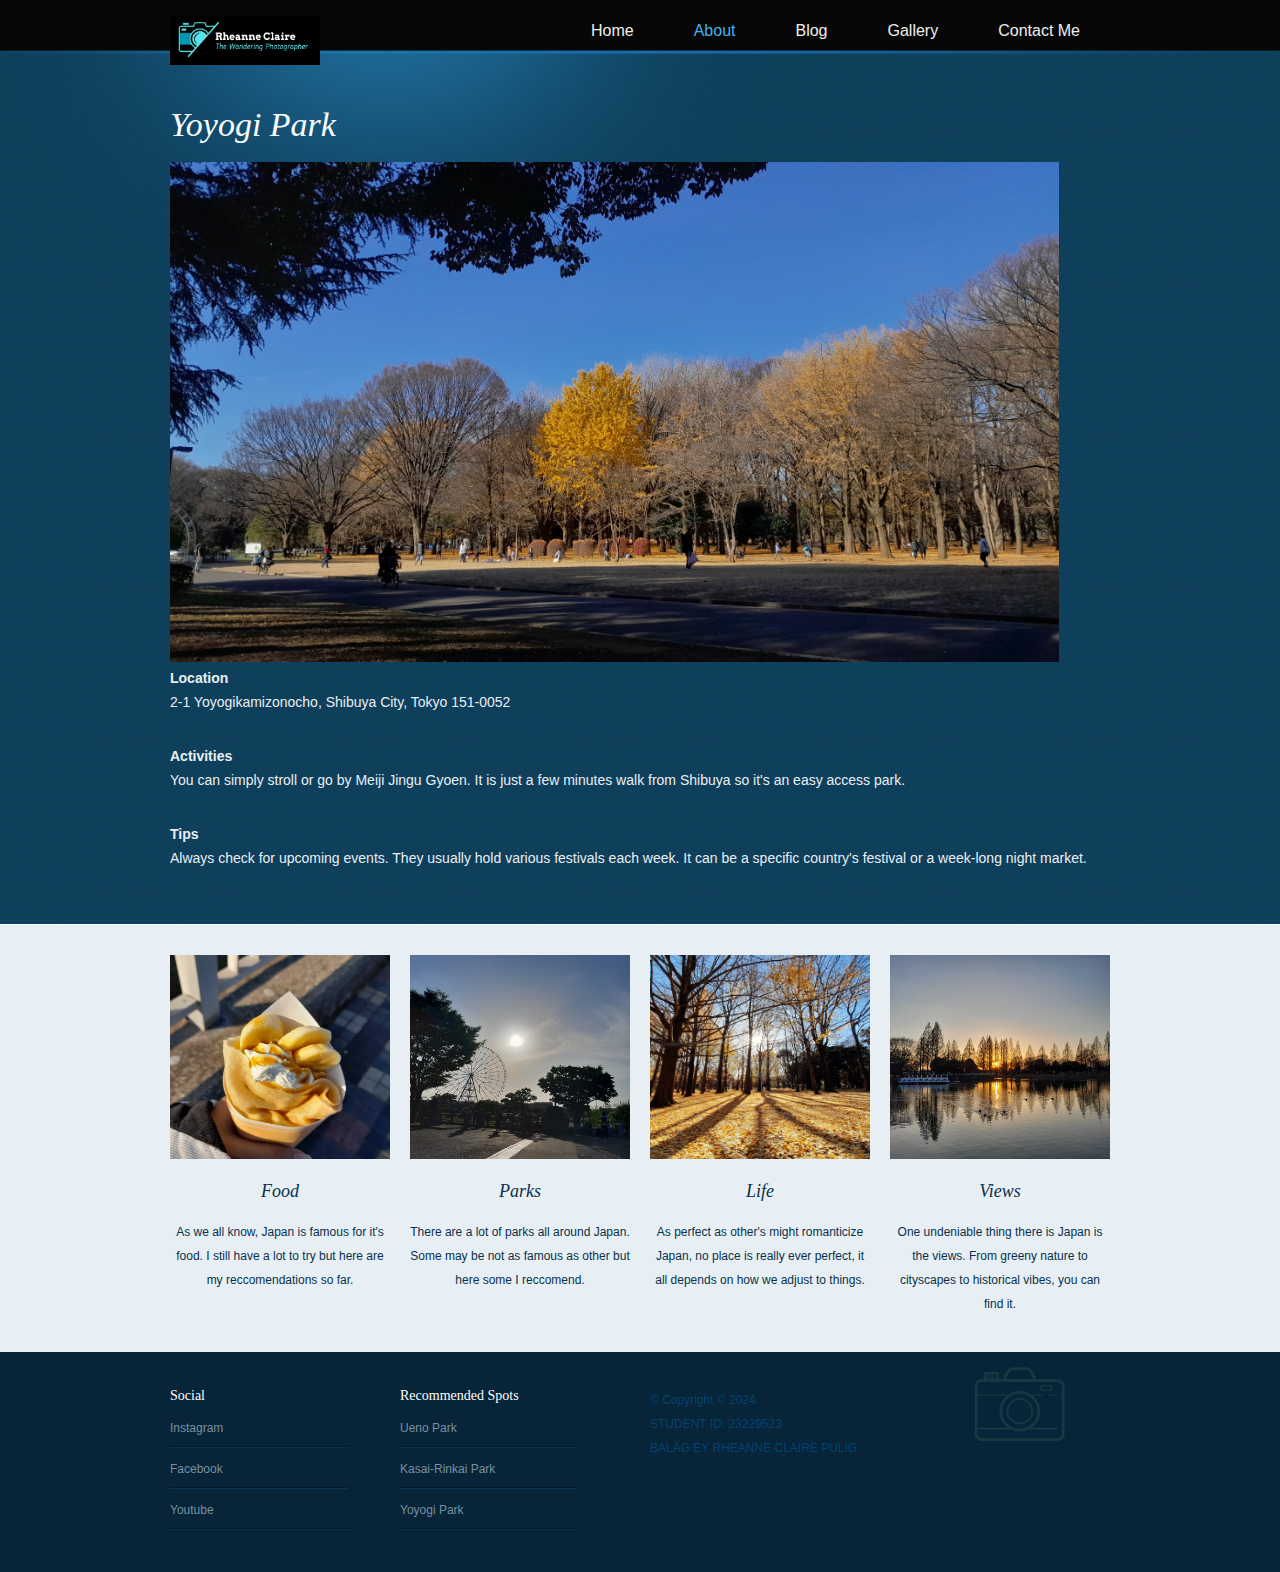
<file: yoyogi.html>
<!DOCTYPE html>
<!-- Website template by freewebsitetemplates.com -->
<html>
<head>
	<meta charset="UTF-8">
	<title>Yoyogi </title>
	<link rel="stylesheet" href="css/style.css" type="text/css">
</head>
<body>
    <div id="header">
		<div class="wrapper clearfix">
			<div id="logo">
				<a href="index.html"><img src="images/Rheanne Claire’s.png" width=150 alt="LOGO"></a>
			</div>
			<ul id="navigation">
				<li>
					<a href="index.html">Home</a>
				</li>
				<li class="selected">
					<a href="about.html">About</a>
				</li>
				<li>
					<a href="blog.html">Blog</a>
				</li>
				<li>
					<a href="gallery.html">Gallery</a>
				</li>
				<li>
					<a href="contact.html">Contact Me</a>
				</li>
			</ul>
		</div>
	</div>
	<div id="contents">
		<div class="wrapper clearfix">
			<div id="sidebar">
			</div>
			<div class="main">
				<h1>Yoyogi Park</h1>
                <img src="images/yoyogi.jpg" alt="Img" height="500">
				<p>
					<b>Location</b>
					2-1 Yoyogikamizonocho, Shibuya City, Tokyo 151-0052
				</p>
				<p>
					<b>Activities</b> 
					You can simply stroll or go by Meiji Jingu Gyoen. 
					It is just a few minutes walk from Shibuya so it's an easy access park.
				</p>
				<p>
					<b>Tips</b> 
					Always check for upcoming events. 
					They usually hold various festivals each week. 
					It can be a specific country's festival or a week-long night market.
				</p>
			</div>
		</div>
	</div>
	<div id="footer">
		<ul id="featured" class="wrapper clearfix">
			<li>
				<li>
					<img src="images/food.jpg" alt="Img" height="204" width="220">
					<h3><a href="blog.html">Food</a></h3>
					<p>
						As we all know, Japan is famous for it's food.
						I still have a lot to try but here are my reccomendations so far.
					</p>
				</li>
				<li>
					<img src="images/Parks.jpg" alt="Img" height="204" width="220">
					<h3><a href="blog.html">Parks</a></h3>
					<p>
						There are a lot of parks all around Japan.
						Some may be not as famous as other but here some I reccomend.
					</p>
				</li>
				<li>
					<img src="images/Life.jpg" alt="Img" height="204" width="220">
					<h3><a href="blog.html">Life</a></h3>
					<p>
						As perfect as other's might romanticize Japan, 
						no place is really ever perfect, it all depends on how we adjust to things.
					</p>
				<li>
					<img src="images/views.jpg" alt="Img" height="204" width="220">
					<h3><a href="blog.html">Views</a></h3>
					<p>
						One undeniable thing there is Japan is the views. 
						From greeny nature to cityscapes to historical vibes, you can find it. 
					</p>
				</li>
			</li>
		</ul>
		<div class="body">
			<div class="wrapper clearfix">
				<div id="links">
					<div>
						<h4>Social</h4>
						<ul>
							<li>
								<a href="https://www.instagram.com/meowreay/" target="_blank">Instagram</a>
							</li>
							<li>
								<a href="https://fb.watch/tgJExVsEM3/" target="_blank">Facebook</a>
							</li>
							<li>
								<a href="https://youtu.be/dQw4w9WgXcQ?si=qfl1eKrMpY0EXglb" target="_blank">Youtube</a>
							</li>
						</ul>
					</div>
					<div>
						<h4>Recommended Spots</h4>
						<ul>
							<li>
								<a href="ueno.html">Ueno Park</a>
							</li>
							<li>
								<a href="kasai.html">Kasai-Rinkai Park</a>
							</li>
							<li>
								<a href="yoyogi.html">Yoyogi Park</a>
							</li>
						</ul>
					</div>
				</div>
				<p class="footnote">
					© Copyright © 2024.
					<br>STUDENT ID: 23229523
					<br>BALAG EY RHEANNE CLAIRE PULIG
				</p>
			</div>
		</div>
	</div>
</body>
</html>
</file>
<file: css/style.css>
/* Website template by freewebsitetemplates.com */
@font-face {
	font-family: 'PTSerif-Caption';
	src: url('../fonts/PT_Serif-Caption-Web-Regular.eot');
	src: local('☺'), url('../fonts/PT_Serif-Caption-Web-Regular.woff') format('woff'), url('../fonts/PT_Serif-Caption-Web-Regular.ttf') format('truetype'), url('../fonts/PT_Serif-Caption-Web-Regular.svg') format('svg');
	font-weight: normal;
	font-style: normal;
}
body {
	background: url(../images/bg-body.jpg) repeat left top;
	font-family: Arial, Helvetica, sans-serif;
	min-width: 960px;
	margin: 0;
}
img {
	border: 0;
}
.wrapper {
	width: 960px;
	margin: 0 auto;
}
.clearfix:after {
	clear:both;
	content:"";
	display:block;
	height:1%;
	line-height:0;
	visibility:hidden;
}
/*------------------------------ HEADER ------------------------------*/
.btn1, .btn2, .btn3, #newsletter input {
	background: url(../images/interface.png) no-repeat;
}
.btn1, .btn2, .btn3 {
	color: #fdfdfd;
	display: inline-block;
	font-size: 14px;
	font-weight: bold;
	text-align: center;
	text-decoration: none;
	text-shadow: -3px 0 3px #053131;
	text-transform: uppercase;
}
.btn1 {
	background-position: 0 0;
	height: 34px;
	line-height: 34px;
	width: 202px;
	padding: 0 3px 9px;
}
.btn2 {
	background-position: 0 -53px;
	height: 37px;
	line-height: 37px;
	width: 216px;
	padding: 0 3px 8px;
}
.btn3 {
	background-position: 0 -108px;
	font: 22px/49px Georgia, "Times New Roman", Times, serif;
	height: 49px;
	width: 222px;
}
.btn1:hover {
	background-position: -222px 0;
}
.btn2:hover {
	background-position: -232px -53px;
}
.btn3:hover {
	background-position: -232px -108px;
}
/*------------------------------ HEADER ------------------------------*/
#header {
	background: url(../images/bg-header.png) repeat-x center top;
	height: 50px;
	padding: 16px 0 0;
	text-align: right;
}
/** Logo **/
#logo {
	float: left;
	display: inline-block;
	margin-left: 10px;
}
/** Navigation **/
#navigation {
	display: inline-block;
	height: 30px;
	list-style: none;
	margin: 0 10px;
	padding: 0;
*width: 516px; /** Needed for IE7 **/
}
#navigation li {
	float: left;
	margin: 0 30px;
}
#navigation li:first-child {
	margin-left: 0;
}
#navigation li a {
	color: #efefef;
	line-height: 30px;
	padding: 0;
	text-decoration: none;
}
#navigation li a:hover, #navigation li.selected a {
	color: #44b2f1;
}
.topnav input[type=text] {
	float: right;
	padding: 6px;
	border: none;
	margin-top: 8px;
	margin-right: 16px;
	font-size: 17px;
  }
/*------------------------------ CONTENTS ------------------------------*/
#contents {
	background: url(../images/bg-content.png) repeat-x center top;
	margin: 0 0 24px;
	padding: 56px 0 0;
}
#contents h1, #featured h3 {
	color: #fbfdfd;
	font: italic 34px Georgia, "Times New Roman", Times, serif;
	font-style: italic;
	margin: 0 0 18px;
}
#contents p {
	color: #e8eff4;
	font-size: 14px;
	line-height: 24px;
	margin: 0;
	padding: 0 0 30px;
	text-align: justify;
}
#contents p a {
	color: #e8eff4;
}
#contents p a:hover {
	color: #0aa3fa;
}
#contents p b {
	display: block;
}
#contents .body {
	width: 940px;
	margin: 0 auto;
	padding: 0 10px;
}
#contents .click-here {
	float: right;
	background: url(../images/sakura.jpg) no-repeat center top;
	display: inline-block;
	height: 162px;
	width: 301px;
	margin-left: 20px;
	text-align: center;
}
#contents .click-here h1 {
	color: #addcfe;
	font-style: italic;
	line-height: 36px;
	margin: 18px 0;
}
/** adbox **/
#adbox {
	background: #020a13 url(../images/img.jpg) no-repeat center top;
	font-family: Georgia, "Times New Roman", Times, serif;
	min-height: 200px;
		margin: -56px 0 22px;
}

#adbox .wrapper {
	width: 940px;
	padding: 54px 10px 26px;
}
#adbox .info {
	height: 354px;
	width: 330px;
	overflow: hidden;
}
#adbox h1 {
	color: #ffffff;
	font-size: 48px;
	font-style: italic;
	line-height: 50px;
	margin-bottom: 30px;
}
#adbox p {
	color: #176eb0;
	font-size: 14px;
	line-height: 24px;
}
#adbox p a {
	color: #176eb0;
}
#adbox div.highlight {
	background: #171a1a url(../images/adbox-bg-heading.jpg) repeat-x left top;
	min-height: 82px;
	border-color: #000;
	border-style: solid none;
	border-width: 1px;
}
#adbox div.highlight h2 {
	color: #484b4b;
	font-size: 34px;
	line-height: 82px;
	width: 940px;
	margin: 0 auto;
	padding: 0 10px;
	text-shadow: -3px 0 3px #121413;
}
#adbox div.highlight h2 i {
	font-weight: normal;
}
* {box-sizing:border-box}

/* Slideshow container */
.slideshow-container {
  max-width: 1000px;
  position: relative;
  margin: auto;
}

/* Hide the images by default */
.mySlides {
  display: none;
}

/* Next & previous buttons */
.prev, .next {
  cursor: pointer;
  position: absolute;
  top: 50%;
  width: auto;
  margin-top: -22px;
  padding: 16px;
  color: white;
  font-weight: bold;
  font-size: 18px;
  transition: 0.6s ease;
  border-radius: 0 3px 3px 0;
  user-select: none;
}

/* Position the "next button" to the right */
.next {
  right: 0;
  border-radius: 3px 0 0 3px;
}

/* On hover, add a black background color with a little bit see-through */
.prev:hover, .next:hover {
  background-color: rgba(0,0,0,0.8);
}

/* Caption text */
.text {
  color: #f2f2f2;
  font-size: 15px;
  padding: 8px 12px;
  position: absolute;
  bottom: 8px;
  width: 100%;
  text-align: center;
}

/* Number text (1/3 etc) */
.numbertext {
  color: #f2f2f2;
  font-size: 12px;
  padding: 8px 12px;
  position: absolute;
  top: 0;
}

/* The dots/bullets/indicators */
.dot {
  cursor: pointer;
  height: 15px;
  width: 15px;
  margin: 0 2px;
  background-color: #bbb;
  border-radius: 50%;
  display: inline-block;
  transition: background-color 0.6s ease;
}

.active, .dot:hover {
  background-color: #717171;
}

/* Fading animation */
.fade {
  animation-name: fade;
  animation-duration: 1.5s;
}

@keyframes fade {
  from {opacity: .4}
  to {opacity: 1}
}

/** main **/
.main {
	padding: 0 10px;
}
/** sidebar **/
#sidebar {
	float: right;
	width: 220px;
	margin: 0 10px 0 80px;
}
#sidebar ul {
	list-style: none;
	margin: 0 0 80px;
	padding: 0;
}
#sidebar > ul li {
	margin: 0 0 16px;
}
#sidebar > ul li img {
	border: 4px solid #fff;
	border-radius: 3px;
}
#sidebar > ul li a:hover {
	filter:alpha(opacity=80);
	opacity:0.8;
}
#sidebar .click-here {
	background: url(../images/spacecraft-dark.jpg) no-repeat center top;
	display: inline-block;
	height: 162px;
	width: 221px;
	margin-left: 20px;
	text-align: center;
}
/** time **/
.time {
	color: #2986bb;
	font-size: 12px;
}
/** list **/
.list {
	list-style: none;
	margin: 0;
	padding: 0;
}
.list li span.time {
	float: right;
	margin-top: 6px;
}
.list li h4 {
	color: #fbfdfd;
	font-size: 16px;
	line-height: 24px;
	margin: 0;
	text-transform: uppercase;
}
.list li {
	padding: 0 0 48px;
}
#contents .list li p {
	padding: 0;
}
.list li a.more {
	float: right;
	color: #34b0fb;
	display: inline-block;
	font-size: 14px;
}
.list li a.more:hover {
	color: #c3e9fe;
}
/** pagination **/
.pagination {
	display: inline-block;
	list-style: none;
	margin: 0;
	padding: 0;
}
.pagination li {
	float: left;
	font: 12px Arial, Helvetica, sans-serif;
	margin: 0 2px;
}
.pagination li a {
	color: #36b4fd;
	padding: 3px;
	text-decoration: none;
}
.pagination li a:hover, #pagination li.selected a {
	color: #95d3f9;
}
/** gallery **/
#gallery #sidebar, #contact #sidebar {
	margin-left: 10px;
}
#gallery .photos {
	margin: 0 0 20px;
}
#gallery .viewer {
	margin: 0 0 18px;
}
#gallery .photos > ul {
	background-color: #072a3e;
	display: inline-block;
	list-style: none;
	margin: 0;
	padding: 12px 15px;
}
#gallery .photos > ul li {
	float: left;
	margin: 0 9px;
	position: relative;
}
#gallery .photos > ul li a:hover span.cover {
	background-color: #e8eff4;
	display: block;
	height: 96px;
	width: 100%;
	opacity: 0.49;
	position: absolute;
	top: 0;
	left: 0;
}
/** Contact **/
#contact form {
	width: 709px;
}
#contact form ul {
	list-style: none;
	margin: 0;
	padding: 0;
}
#contact form ul li {
	display: inline-block;
	width: 100%;
	margin: 0 0 18px;
}
#contact form ul li > label {
	float: right;
	color: #e8eff4;
	display: inline-block;
	font: italic 14px/36px 'PTSerif-Caption';
	width: 230px;
}
#contact form ul li > label.msg {
	margin-bottom: 60px;
	padding-top: 80px;
}
#contact form ul li:hover > label {
	color: #2da6fc;
}
#contact textarea {
	float: left;
	background-color: #fff;
	color: #060606;
	font: 14px/36px Arial, Helvetica, sans-serif;
	height: 367px;
	width: 450px;
	border: 0;
	margin: 0 10px 0 0;
	padding-left: 10px;
	overflow: auto;
}
#contact form ul li div {
	display: inline-block;
	width: 225px;
	margin: 50px 0;
	padding-left: 5px;
}
#contact form ul li div label {
	color: #fcc43d;
	display: inline-block;
	font: 12px Arial, Helvetica, sans-serif;
	font-weight: normal;
}
#contact input[type='text'] {
	background-color: #fff;
	color: #060606;
	font: 14px/36px Arial, Helvetica, sans-serif;
	height: 36px;
	width: 440px;
	border: 0;
	margin-right: 10px;
	padding: 0 10px;
}
#contact input[type='checkbox'] {
	background-position: 0 0;
	height: 13px;
	width: 12px;
	border: 0;
	margin-left: 0;
	margin-right: 10px;
	padding: 0;
}
#contact input[type='submit'] {
	cursor: pointer;
	border: 0;
	margin-top: 3px;
	margin-left: 5px;
}
#contact div.checkbox label {
	cursor: pointer;
}
/*------------------------------ FOOTER ------------------------------*/
#footer {
	background-color: #e8eff4;
	border-top: 1px solid #fdfcfc;
}
#footer .body {
	background: #072438 url(../images/fbg.png) no-repeat center top;
	min-height: 136px;
	padding: 36px 0;
}
#footer h4 {
	color: #fff;
	font: normal 14px Georgia, "Times New Roman", Times, serif;
	margin: 0 0 12px;
}
#footer p {
	color: #7890a1;
	font-size: 12px;
	line-height: 24px;
	margin: 0;
	padding: 0 0 6px;
}
/** featured **/
#featured {
	display: block;
	list-style: none;
	width: 960px;
	margin: 0 auto;
	padding: 30px 0;
}
#featured li {
	float: left;
	width: 220px;
	margin: 0 10px;
	text-align: center;
}
#featured li h3 {
	color: #07304d;
	font-size: 18px;
	margin: 18px 0;
}
#featured li h3 a {
	color: #07304d;
	text-decoration: none;
}
#featured li h3 a:hover {
	color: #51a9e9;
}
#featured li p {
	color: #07304d;
	font-size: 12px;
	text-align: center;
}
/** links **/
#links {
	float: left;
	width: 460px;
	margin: 0 10px;
}
#links > div {
	float: left;
	width: 230px;
}
#links ul {
	list-style: none;
	width: 178px;
	margin: 0;
	padding: 0;
}
#links ul li {
	background: url(../images/border-footer.png) repeat-x left bottom;
	margin: 0 0 6px;
	padding: 3px 0 8px;
}
#links ul li:first-child {
	padding-top: 0;
}
#links ul li a {
	color: #7890a1;
	font-size: 12px;
	line-height: 24px;
	text-decoration: none;
}
#links ul li a:hover {
	color: #e8eff4;
}
/** newsletter **/
#newsletter {
	float: left;
	width: 460px;
	margin: 0 10px 10px;
}
#newsletter form {
	display: inline-block;
}
#newsletter input {
	float: left;
	font: 12px/36px "Palatino Linotype", "Book Antiqua", Palatino, serif;
	height: 36px;
	border: 0;
	margin: 0;
	padding: 0;
}
#newsletter input[type='text'] {
	background-position: 0 bottom;
	width: 282px;
	margin-right: 24px;
	padding-left: 6px;
	padding-right: 6px
}
#newsletter input[type='submit'] {
	background-position: -304px bottom;
	color: #fff;
	cursor: pointer;
	width: 102px;
}
#newsletter input[type='submit']:hover {
	background-position: right bottom;
}
#footer .footnote {
	float: right;
	display: inline-block;
	color: #03436f;
	width: 460px;
	margin-right: 10px;
}
</file>
